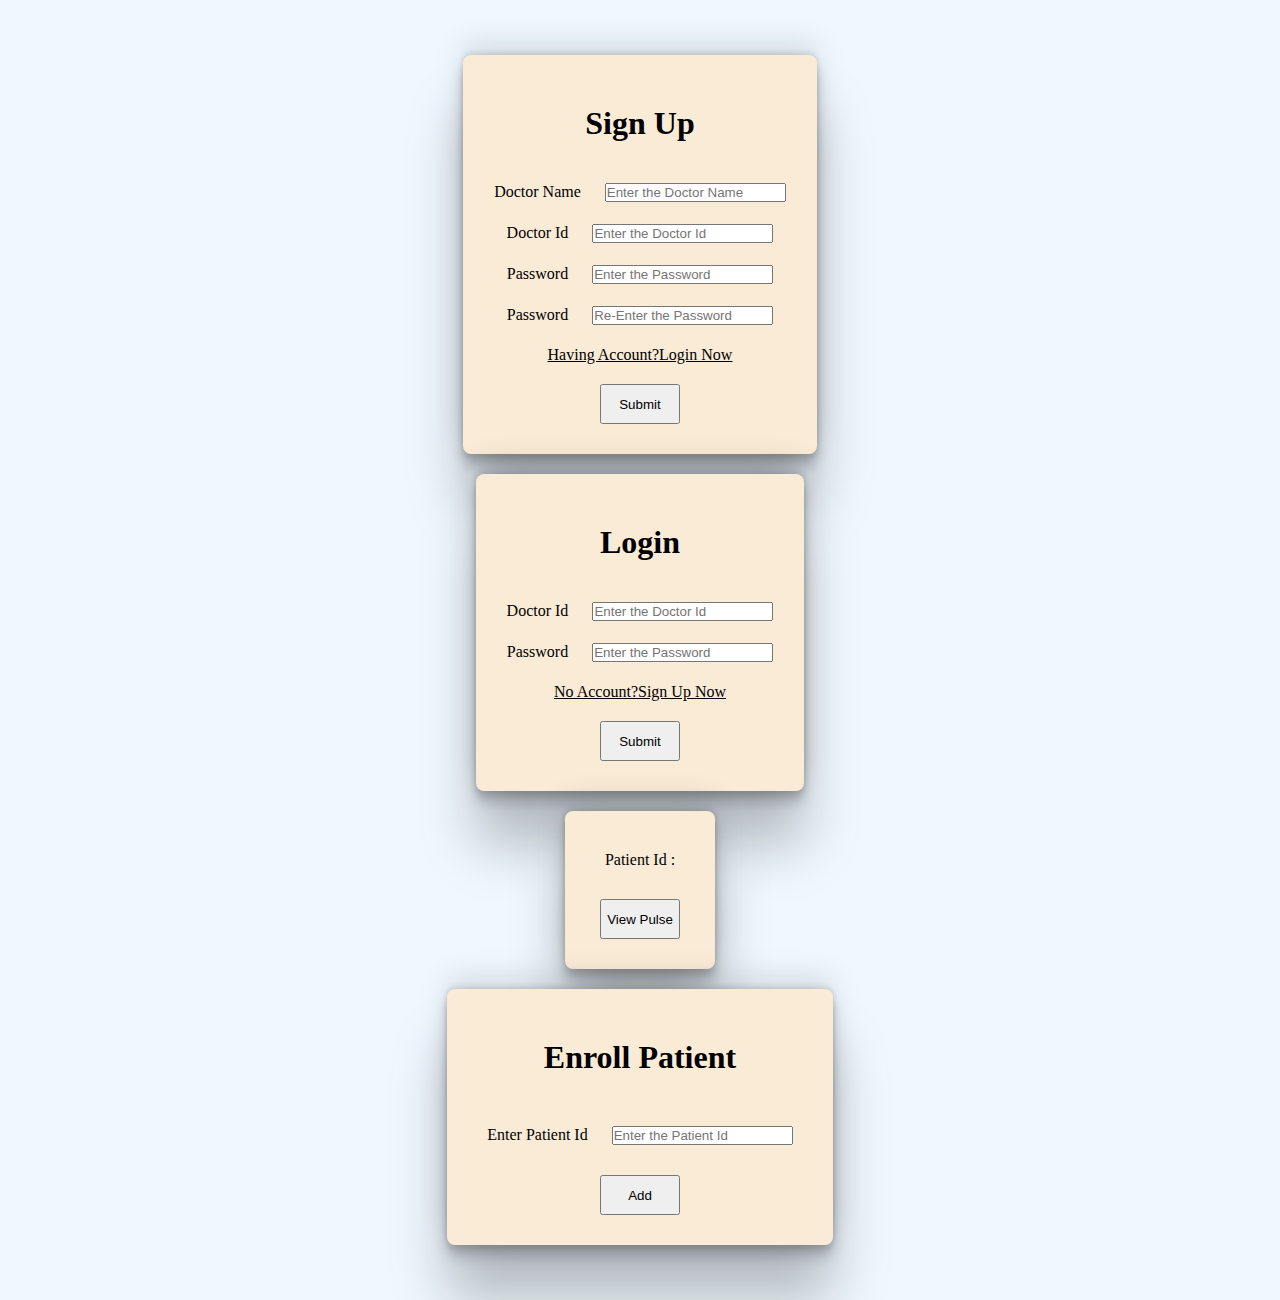
<file: templates/Doctor_Home.html>
<!DOCTYPE html>
<html lang="en">

<head>
    <meta charset="UTF-8">
    <meta name="viewport" content="width=device-width, initial-scale=1.0">
    <title>Doctor Home</title>
    <style>
        * {
            padding: 0%;
            margin: 10px;
        }

        body {
            padding: 15px;
            display: flex;
            background-color: aliceblue;
            flex-direction: column;
            align-items: center;
            margin: 20px;
        }

        .doc_log,.doc_home,.addpat,.doc_reg {
            display: flex;
            flex-direction: column;
            padding: 20px;
            box-shadow: rgba(0, 0, 0, 0.25) 0px 54px 55px, rgba(0, 0, 0, 0.12) 0px -12px 30px, rgba(0, 0, 0, 0.12) 0px 4px 6px, rgba(0, 0, 0, 0.17) 0px 12px 13px, rgba(0, 0, 0, 0.09) 0px -3px 5px;
            background-color: antiquewhite;
            align-items: center;
            justify-content: center;
            border-radius: 8px;
        }

        .doc_log div,.doc_reg div{
            margin: 1px;
        }

        h1{
            text-align: center;
            padding: 20px;
        }

        button{
            width: 80px;
            height: 40px;
        }
    </style>
</head>

<body>
    <div class="doc_reg">
        <h1>Sign Up</h1>
        <div>
            <label for="doc_name">Doctor Name</label>
            <input type="text" placeholder="Enter the Doctor Name">
        </div>
        <div>
            <label for="doc_id">Doctor Id</label>
            <input type="text" placeholder="Enter the Doctor Id">
        </div>
        <div>
            <label for="pass">Password</label>
            <input type="password" placeholder="Enter the Password">
        </div>
        <div>
            <label for="confpass">Password</label>
            <input type="text" placeholder="Re-Enter the Password">
        </div>
        <p onclick="log()"><u>Having Account?Login Now</u></p>
        <button onclick="swap()">Submit</button>
    </div>
    <div class="doc_log">
        <h1>Login</h1>
        <div>
            <label for="doc_id">Doctor Id</label>
            <input type="text" placeholder="Enter the Doctor Id">
        </div>
        <div>
            <label for="pass">Password</label>
            <input type="password" placeholder="Enter the Password">
        </div>
        <p onclick="reg()"><u>No Account?Sign Up Now</u></p>
        <button onclick="swap()">Submit</button>
    </div>
    <div class="doc_home">
        <div><p>Patient Id : </p><p></p></div>
        <button>View Pulse</button>
    </div>
    <div class="addpat">
        <h1>Enroll Patient</h1>
        <div>
            <label for="pat_id">Enter Patient Id</label>
            <input type="text" placeholder="Enter the Patient Id">
        </div>
        <button onclick="swap()">Add</button>
    </div>

</body>

<script>
    function swap(){
      var imageContainer = document.querySelector('.doc_log');
      var cakContainer = document.querySelector('.cak');
      if (imageContainer.style.display === '' || imageContainer.style.display === 'flex') {
        imageContainer.style.display = 'none';
        cakContainer.style.display = 'flex';
        cakC.style.display = 'flex';
      } else {
        imageContainer.style.display = 'flex';
        cakContainer.style.display = 'none';
      }
    }
</script>

</html>
</file>
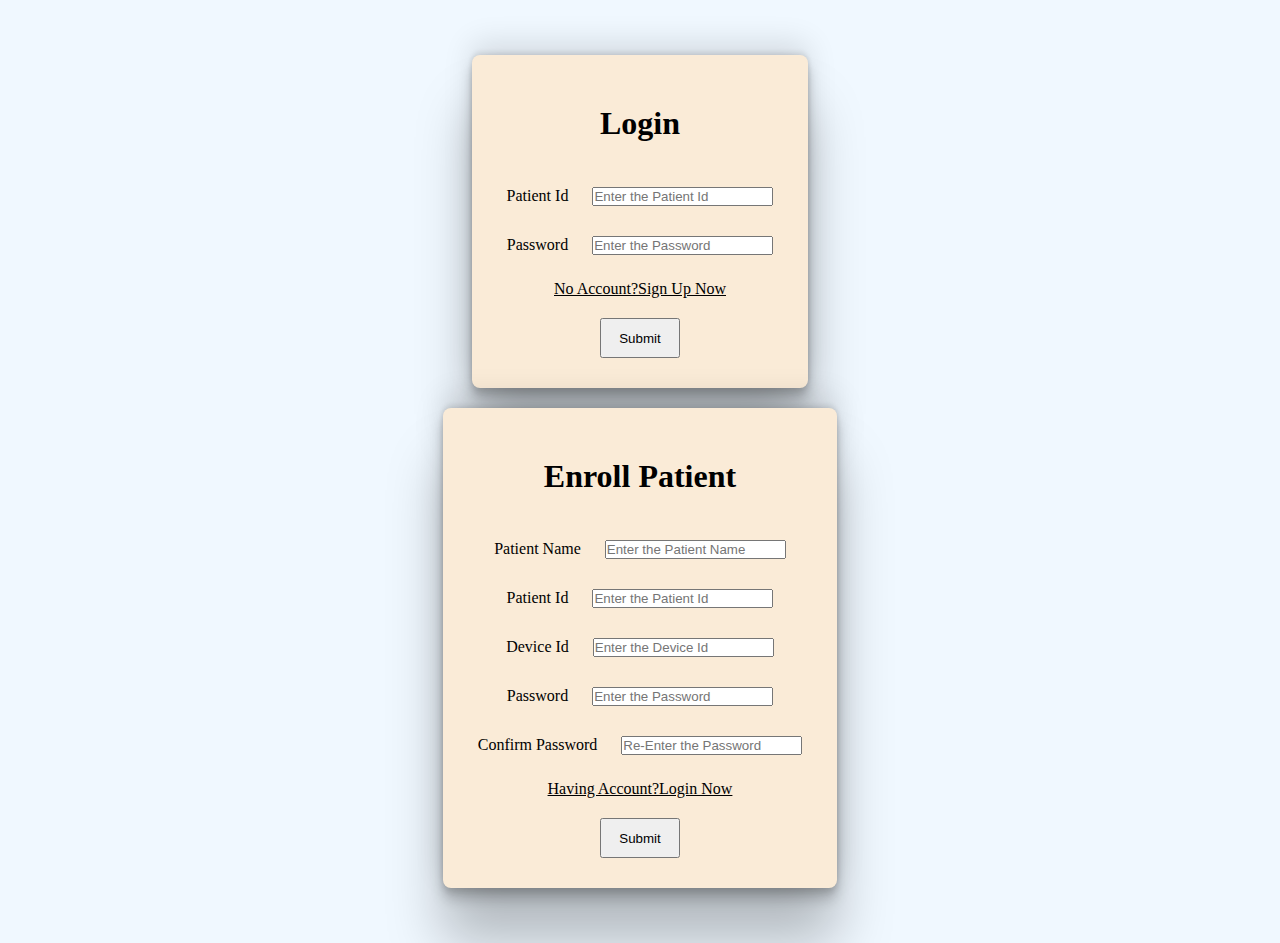
<file: templates/Pat_Home.html>
<!DOCTYPE html>
<html lang="en">

<head>
    <meta charset="UTF-8">
    <meta name="viewport" content="width=device-width, initial-scale=1.0">
    <title>Patient Home</title>
    <style>
        * {
            padding: 0%;
            margin: 10px;
        }

        body {
            padding: 15px;
            display: flex;
            background-color: aliceblue;
            flex-direction: column;
            align-items: center;
            margin: 20px;
        }

        .pat_log ,.pat_reg{
            display: flex;
            flex-direction: column;
            padding: 20px;
            box-shadow: rgba(0, 0, 0, 0.25) 0px 54px 55px, rgba(0, 0, 0, 0.12) 0px -12px 30px, rgba(0, 0, 0, 0.12) 0px 4px 6px, rgba(0, 0, 0, 0.17) 0px 12px 13px, rgba(0, 0, 0, 0.09) 0px -3px 5px;
            background-color: antiquewhite;
            align-items: center;
            justify-content: center;
            border-radius: 8px;
        }

        .pat_log div,.pat_reg div{
            margin: 5px;
            justify-content: space-around;
        }

        h1{
            text-align: center;
            padding: 20px;
        }

        button{
            width: 80px;
            height: 40px;
        }

    </style>
</head>

<body>
    <div class="pat_log">
        <h1>Login</h1>
        <div>
            <label for="pat_id">Patient Id</label>
            <input type="text" placeholder="Enter the Patient Id">
        </div>
        <div>
            <label for="pass">Password</label>
            <input type="password" placeholder="Enter the Password">
        </div>
        <p onclick="reg()"><u>No Account?Sign Up Now</u></p>
        <button>Submit</button>
    </div>
    <div class="pat_reg">
        <h1>Enroll Patient</h1>
        <div>
            <label for="pat_name">Patient Name</label>
            <input type="text" placeholder="Enter the Patient Name">
        </div>
        <div>
            <label for="pat_id">Patient Id</label>
            <input type="text" placeholder="Enter the Patient Id">
        </div>
        <div>
            <label for="dev_id">Device Id</label>
            <input type="text" placeholder="Enter the Device Id">
        </div>
        <div>
            <label for="pass">Password</label>
            <input type="password" placeholder="Enter the Password">
        </div>
        <div>
            <label for="confpass">Confirm Password</label>
            <input type="text" placeholder="Re-Enter the Password">
        </div>
        <p onclick="log()"><u>Having Account?Login Now</u></p>
        <button>Submit</button>
    </div>
</body>

</html>
</file>
